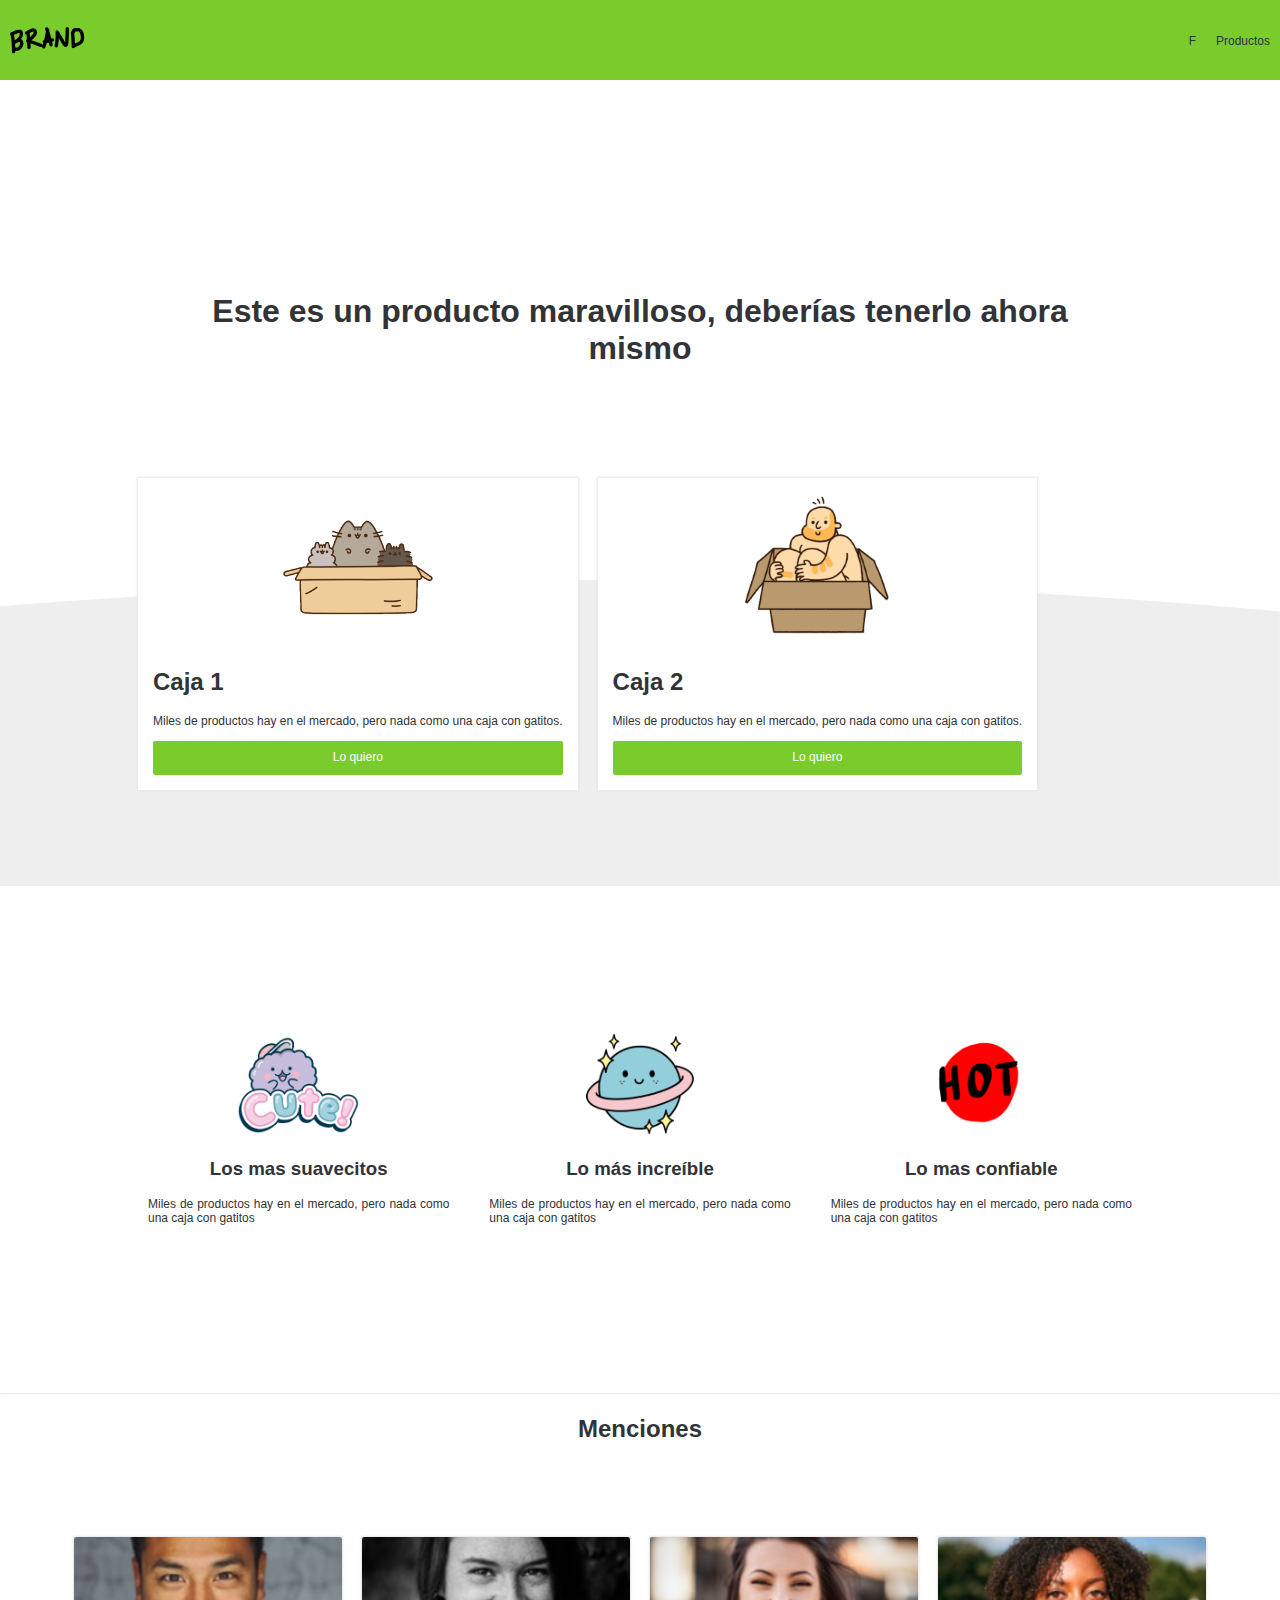
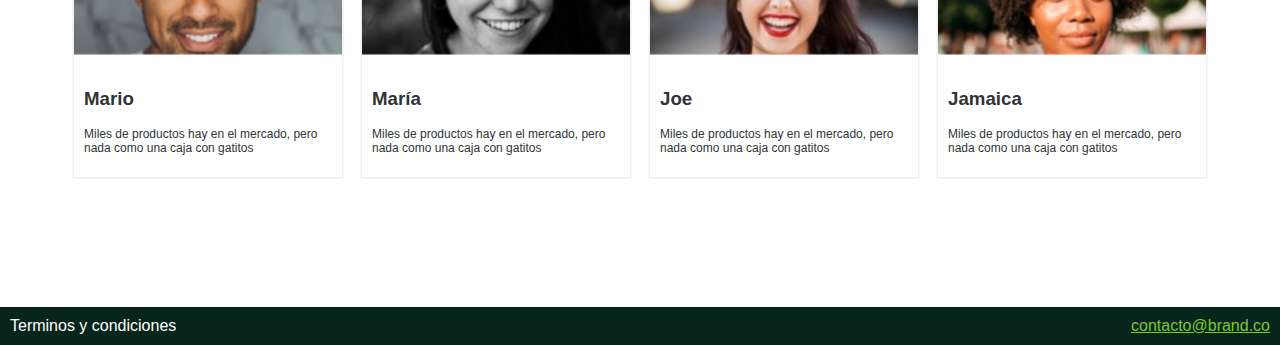
<file: index.html>
<!DOCTYPE html>
<html lang="es">
<head>
  <meta charset="UTF-8">
  <meta name="viewport" content="width=device-width, initial-scale=1.0">
  <meta http-equiv="X-UA-Compatible" content="ie=edge">
  <link rel="stylesheet" href="css/estilos.css">
  <link rel="stylesheet" href="css/normalize.css">
  <link rel="stylesheet" href="css/mobile.css">
  <link rel="stylesheet" href="css/animation.css">
  <title>Brand</title>
</head>
<body>
  <!-- aquí empieza el navbar -->
  <nav class="fadeInDown">
    <img src="imagenes/logo.png" alt="">
    <ul>
      <li>
        <a href="#">F</a></li>
      <li>
        <a href="producto.html">Productos</a></li>
    </ul>
  </nav>
  <!-- aqupi termina el navbar -->

  <!--Aquí comienza sección productos -->
<div class="main_section fadeIn">
  <h1>Este es un producto maravilloso, deberías tenerlo ahora mismo</h1>
</div>
<div class="products fadeInUp">
  <div class="product">
    <div class="content">
        <div class="img_content">
          <img src="imagenes/box2.png" alt="">
        </div>
       <h2>Caja 1</h2>
       <p>
         Miles de productos hay en el mercado, pero nada como una caja con gatitos.
       </p>
       <a href="venta.html">
       <button href="#" class="main_button">
         Lo quiero
       </button>
       </a>
    </div>
  </div>
  <div class="product">
    <div class="content">
        <div class="img_content">
          <img src="imagenes/box1.png" alt="">
        </div>
      <h2>Caja 2</h2>
      <p>
      Miles de productos hay en el mercado, pero nada como una caja con gatitos.
      </p>
      <a href="venta.html">
      <button href="#" class="main_button">
        Lo quiero
      </button>
      </a>
    </div>
  </div>
</div>
<!--Aquí termina sección productos -->

<!--Aquí comienza sección caracteristicas -->

<div class="beneficios">
  <div class="beneficio">
    <div class="content_beneficio">
      <img src="imagenes/b1.png" alt="">
      <h3>Los mas suavecitos</h3>
      <p class="text_beneficio">
        Miles de productos hay en el mercado, pero nada como una caja con gatitos
      </p>
    </div>
  </div>
  <div class="beneficio">
    <div class="content_beneficio">
      <img src="imagenes/b2.png" alt="">
      <h3>Lo más increíble</h3>
      <p class="text_beneficio">
        Miles de productos hay en el mercado, pero nada como una caja con gatitos
      </p>
    </div>
  </div>
  <div class="beneficio">
    <div class="content_beneficio">
      <img src="imagenes/b3.png" alt="">
      <h3>Lo mas confiable</h3>
      <p class="text_beneficio">
        Miles de productos hay en el mercado, pero nada como una caja con gatitos
      </p>
    </div>
  </div>
</div>
<!--Aquí termina sección caracteristicas -->
<hr>
<!--Aquí comienza sección experiencias -->
<h2 class="mention_title">Menciones</h2>
<div class="mentions">
  <div class="mention">
    <div class="content_mention">
      <img src="imagenes/p1.png" alt="">
      <div class="text">
        <h3>Mario</h3>
        <p>Miles de productos hay en el mercado, pero nada como una caja con gatitos</p>
      </div>
    </div>
  </div>
  <div class="mention">
    <div class="content_mention">
      <img src="imagenes/p2.png" alt="">
      <div class="text">
        <h3>María</h3>
        <p>Miles de productos hay en el mercado, pero nada como una caja con gatitos</p>
      </div>
    </div>
  </div>
  <div class="mention">
    <div class="content_mention">
      <img src="imagenes/p3.png" alt="">
      <div class="text">
        <h3>Joe</h3>
        <p>Miles de productos hay en el mercado, pero nada como una caja con gatitos</p>
      </div>
    </div>
  </div>
  <div class="mention">
    <div class="content_mention">
      <img src="imagenes/p4.png" alt="">
      <div class="text">
        <h3>Jamaica</h3>
        <p>Miles de productos hay en el mercado, pero nada como una caja con gatitos</p>
      </div>
    </div>
  </div>
</div>
<!--Aquí termina sección experiencias -->
<br>
<br>
<br>
<!--inicio footer-->
<footer>
   <div class="footer_tyc">Terminos y condiciones</div>
   <div class="footer_mail"><a href="mailto:contacto@brand.co">contacto@brand.co</a></div>
</footer>
<!--final footer-->
</body>
</html>
</file>
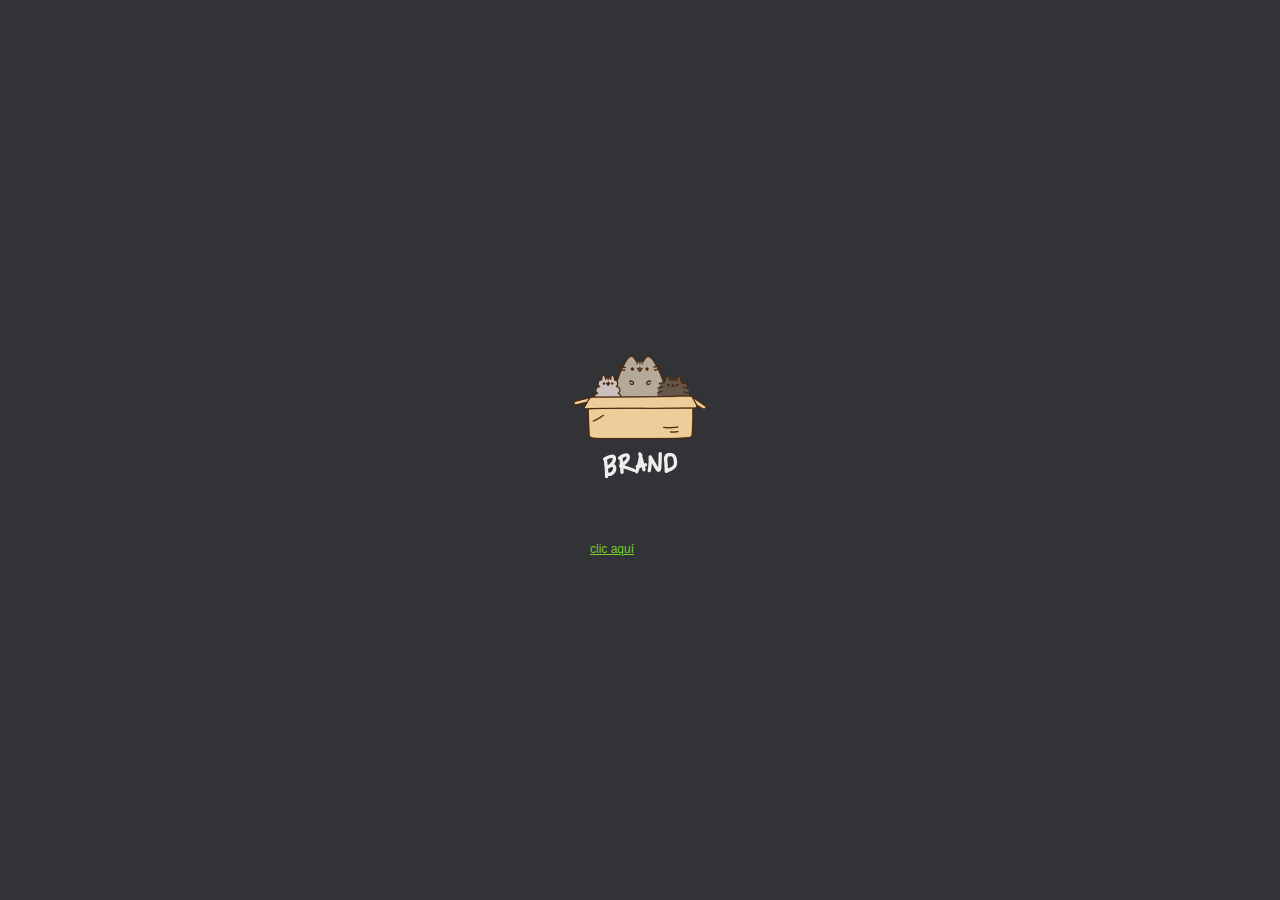
<file: exito.html>
<!DOCTYPE html>
<html lang="es">
<head>
  <meta charset="UTF-8">
  <meta name="viewport" content="width=device-width, initial-scale=1.0">
  <meta http-equiv="X-UA-Compatible" content="ie=edge">
  <link rel="stylesheet" href="css/normalize.css">
  <link rel="stylesheet" href="css/estilos.css">
  <link rel="stylesheet" href="css/animation.css">
  <link rel="stylesheet" href="css/paypal.css">
  <title>Éxito</title>
</head>
<body>

  <div class="content_paypal">
    <img src="imagenes/box_brand.png" alt="">
    <h3>!Yay¡ Tu compra se realizó con éxito</h3>
    <p>Haz <a href="index.html">clic aquí</a> para ir a home</p>
  </div>

</body>
</html>
</file>
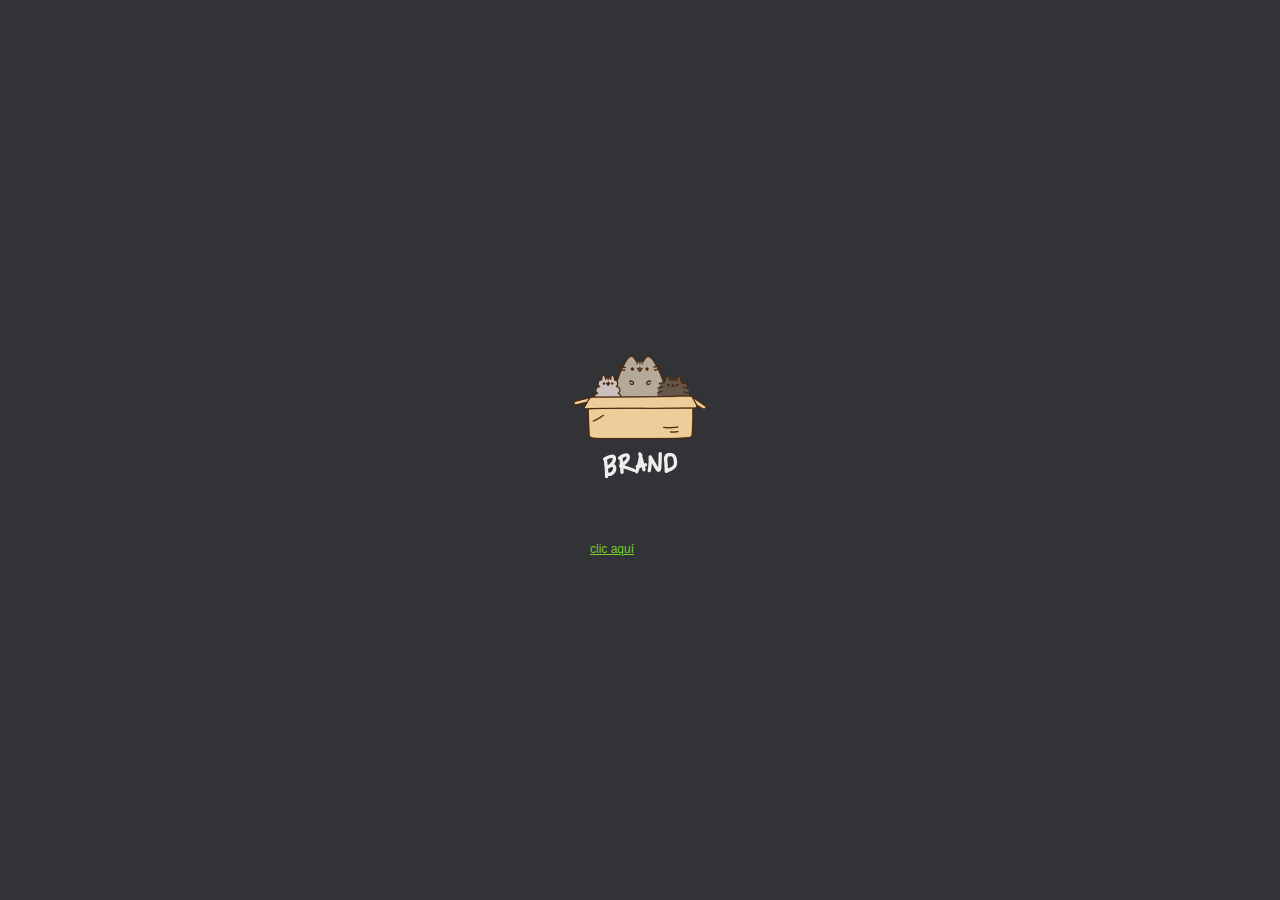
<file: falla.html>
<!DOCTYPE html>
<html lang="es">
<head>
  <meta charset="UTF-8">
  <meta name="viewport" content="width=device-width, initial-scale=1.0">
  <meta http-equiv="X-UA-Compatible" content="ie=edge">
  <link rel="stylesheet" href="css/normalize.css">
  <link rel="stylesheet" href="css/estilos.css">
  <link rel="stylesheet" href="css/animation.css">
  <link rel="stylesheet" href="css/paypal.css">
  <title>Falla</title>
</head>
<body>

  <div class="content_paypal">
    <img src="imagenes/box_brand.png" alt="">
    <h3>!Ouch¡ Tu compra no se ppudo realizar.</h3>
    <p>Haz <a href="index.html">clic aquí</a> para ir a home</p>
  </div>

</body>
</html>
</file>
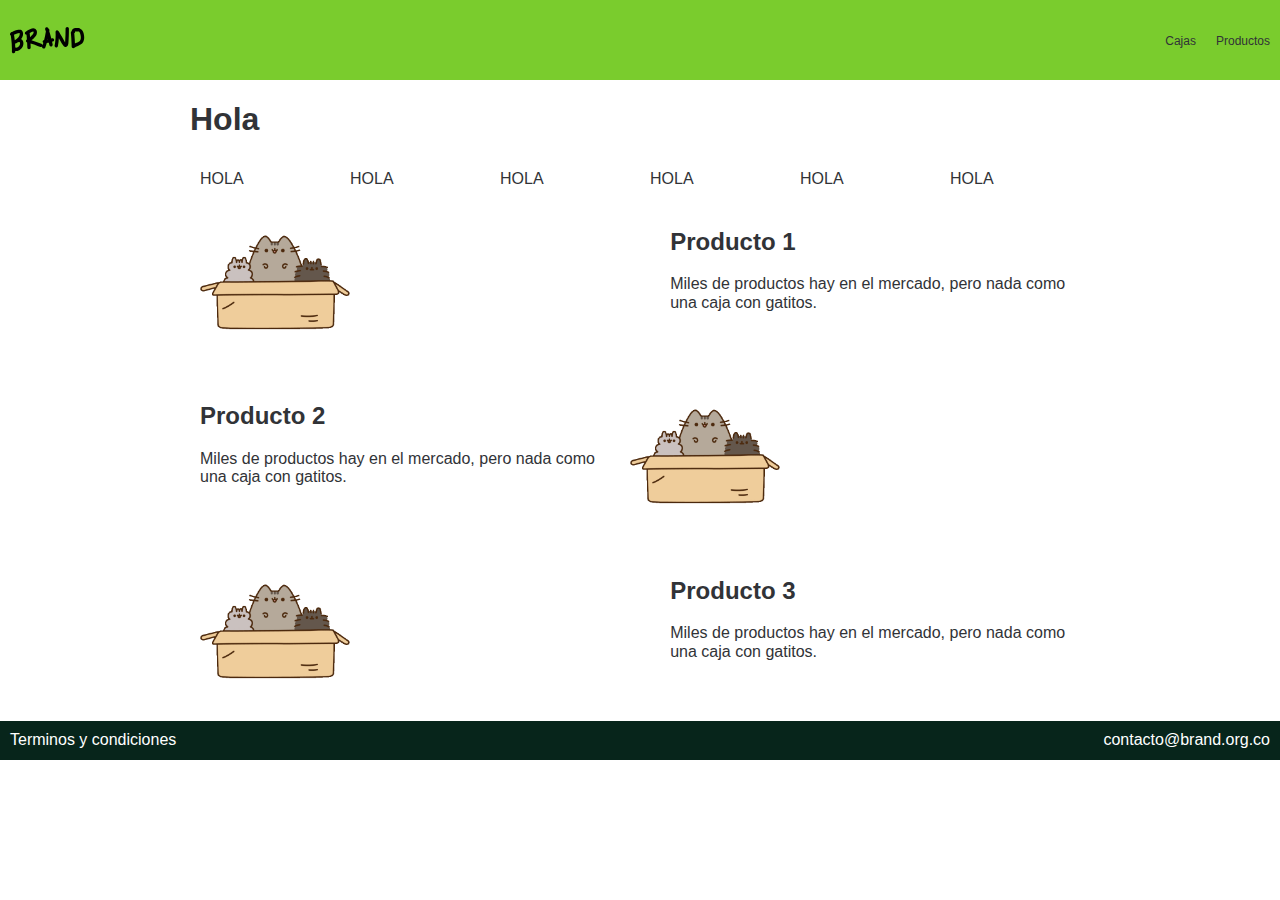
<file: producto.html>
<!DOCTYPE html>
<html lang="es">
<head>
  <meta charset="UTF-8">
  <meta name="viewport" content="width=device-width, initial-scale=1.0">
  <link rel="stylesheet" href="css/grid.css">
  <link rel="stylesheet" href="css/estilos.css">
  <link rel="stylesheet" href="css/normalize.css">
  <link rel="stylesheet" href="css/mobile.css">
  <link rel="stylesheet" href="css/animation.css">
  <title>Productos</title>
</head>
<body>
  <!-- inicio navbar -->
  <nav class="fadeInDown">
    <img src="imagenes/logo.png" alt="">
    <ul>
      <li>
        <a href="#">Cajas</a></li>
      <li>
        <a href="#">Productos</a></li>
    </ul>
  </nav>
  <!-- final navbar -->

  <div class="container">
    <h1>Hola</h1>
    <div class="row">
      <div class="col-2">HOLA</div>
      <div class="col-2">HOLA</div>
      <div class="col-2">HOLA</div>
      <div class="col-2">HOLA</div>
      <div class="col-2">HOLA</div>
      <div class="col-2">HOLA</div>
    </div>
    <div class="row">
      <div class="col-8">
        <img src="imagenes/box2.png" alt="">
      </div>
      <div class="col-4">
        <div class="text_product">
          <h2>Producto 1</h2>
          Miles de productos hay en el mercado, pero nada como una caja con gatitos.
        </div>
      </div>
    </div>
    <div class="row">
      <div class="col-4">
        <div class="text_product">
          <h2>Producto 2</h2>
          Miles de productos hay en el mercado, pero nada como una caja con gatitos.
        </div>
      </div>
      <div class="col-8">
        <img src="imagenes/box2.png" alt="">
      </div>
    </div>
    <div class="row">
      <div class="col-8">
        <img src="imagenes/box2.png" alt="">
      </div>
      <div class="col-4">
        <div class="text_product">
          <h2>Producto 3</h2>
          Miles de productos hay en el mercado, pero nada como una caja con gatitos.
        </div>
      </div>
    </div>
  </div>

  <!--inicio footer-->
  <footer>
    <div class="footer_tyc">Terminos y condiciones</div>
    <div class="footer_mail">contacto@brand.org.co </div>
  </footer>
  <!--final footer-->
</body>
</html>
</file>
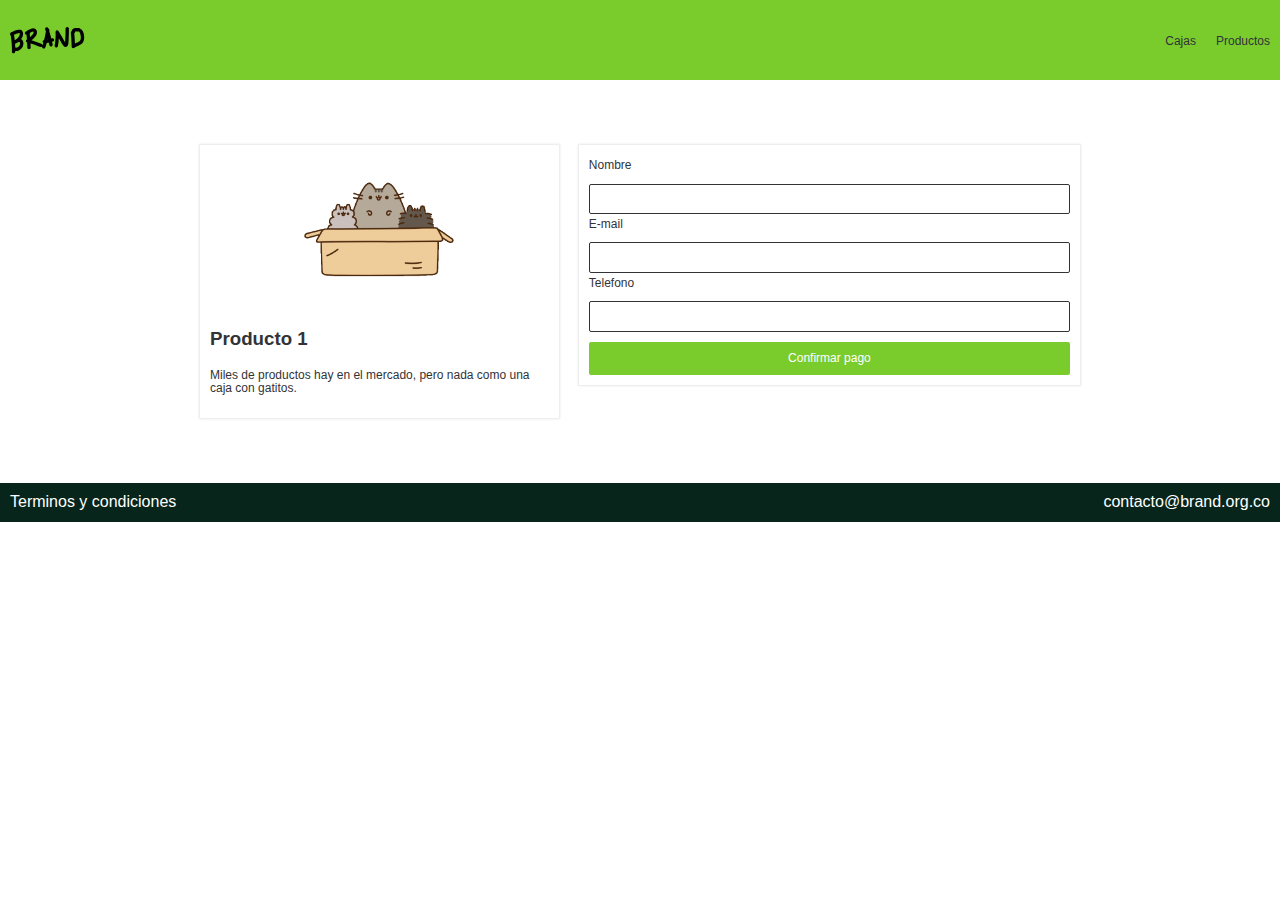
<file: venta.html>
<!DOCTYPE html>
<html lang="es">
<head>
  <meta charset="UTF-8">
  <meta name="viewport" content="width=device-width, initial-scale=1.0">
  <link rel="stylesheet" href="css/grid.css">
  <link rel="stylesheet" href="css/estilos.css">
  <link rel="stylesheet" href="css/normalize.css">
  <link rel="stylesheet" href="css/mobile.css">
  <link rel="stylesheet" href="css/animation.css">
  <title>Ventas</title>
</head>
<body>
  <!-- inicio navbar -->
  <nav class="fadeInDown">
    <img src="imagenes/logo.png" alt="">
    <ul>
      <li>
        <a href="#">Cajas</a></li>
      <li>
        <a href="#">Productos</a></li>
    </ul>
  </nav>
  <!-- final navbar -->

  <!-- inicio formilario venta -->
  <br>
  <br>
  <br>
    <div class="container">

       <div class="row">
          <div class="col-4">
            <div class="modulo_pago">
              <div class="modulo_pago_imagenes">
                <img src="imagenes/box2.png" alt="">
              </div>
              <h3>
                Producto 1
              </h3>
              <p>
                Miles de productos hay en el mercado, pero nada como una caja con gatitos.
              </p>
            </div>
          </div>
          <div class="col-8">
            <div class="modulo_pago">
              <form action="https://www.paypal.com/cgi-bin/webscr?cmd=_s-xclick&hosted_button_id=AWMV6VYBZ8ZGQ" method="post">
                <label for="name">Nombre</label>
                <br>
                <input type="text" placeholder="" name="name" class="data">
                <br>
                <label for="email">E-mail</label>
                <br>
                <input type="text" placeholder="" name="email" class="data">
                <br>
                <label for="phone">Telefono</label>
                <br>
                <input type="text" placeholder="" name="phone" class="data">
                <br>
                <input type="submit" class="main_button" name="submit" value="Confirmar pago">
              </form>
            </div>
          </div>
       </div>

    </div>
    <br>
    <br>
    <br>
  <!-- final formilario venta -->

  <!--inicio footer-->
  <footer>
    <div class="footer_tyc">Terminos y condiciones</div>
    <div class="footer_mail">contacto@brand.org.co </div>
  </footer>
  <!--final footer-->
</body>
</html>
</file>
<file: css/estilos.css>
/*
#  ·················
#  ··_______________
#  ·/·___/·___/·___/
#  /·/__(__··|__··)·
#  \___/____/____/··
#  ·················
*/
@import url('https://fonts.googleapis.com/css2?family=Open+Sans:wght@300;700&display=swap');
/*------------variables*/
:root{
  /*------ Colores */
  --green-color: #7ACC2D;
  --black-color: #313337;
  --white-color: white;
  /*------ Tipografía */
  --normal:12px;
  /*------ Espaciado */
  --space:10px;
  --space-2:20px;
  /*------ box */
  --box:0px 0 2px 1px #e6e5e9;
}

/*------------variables*/
html body{
  margin:0;
  padding: 0;
  font-family: helvetica;
  color: var(--black-color);
}

p, label{
  font-size: var(--normal);
}


nav{
  display: flex;
  justify-content: space-between;
  align-items: center;
  width: 100%;
  padding: var(--space);
  min-height: 60px;
  background-color: var(--green-color);
}

nav a{
  text-decoration: none;
  color: var(--black-color);
  font-size: var(--normal);
}

nav a:hover{
  color: var(--white-color);
}

nav ul {
  display: flex;
}

nav ul li{
  padding-right: 20px;
  list-style: none;
}

hr{
  opacity: .2;
}


/*----------------------- main section */

.main_section{
  text-align: center;
  padding: 15%;
}

.products{
  background-image: url("../imagenes/curve.png");
  max-height: 50px;
  background-size: cover;
  background-position: center top;
  padding: 10%;
  display: flex;
}

.product{
  padding: var(--space);
  margin-top: -240px;
}

.product .content{
  background-color: white;
  padding: 15px;
  box-shadow: var(--box);
}

.img_content{
  text-align: center;
}

.main_button{
  background-color: #7ACC2D;
  width: 100%;
  padding: var(--space);
  font-size: var(--normal);
  color: white;
  border: 0;
  cursor: pointer;
  border-radius: 2px;
}

.main_button:hover{
  background-color: #5e9e22;
}

/*----------------------- caracteristicas */

.beneficios{
  padding: 10%;
  display: flex;
}

.beneficio{
  text-align: center;
  padding: 20px;
}

.beneficio img{
  max-height: 100px
}

.text_beneficio{
  text-align: justify;
}

/*----------------------- experiencias */

.mentions{
  display: flex;
  padding: 5%;
}
.mention img{
  width: 100%;
}
h2.mention_title{
  text-align: center;
}
.mention{
  padding: var(--space);
}
.content_mention{
  box-shadow: 0px 0 2px 1px #e6e5e9;
}
.mention .text{
  padding: var(--space);
}
/*-----------------inicio venta*/

.modulo_pago{
  background-color: var(--white-color);
  box-shadow: var(--box);
  padding: var(--space);
}

.modulo_pago_imagenes{
  max-width: 150px;
  text-align: center;
  width: 100%;
  margin: auto;
}

.data{
  margin-top: var(--space);
  width: 100%;
  padding: 5px;
  border-radius: 2px;
  border: 1px solid var(--black-color);
  box-sizing: border-box;
}

.modulo_pago .main_button{
  margin-top: 10px;
}

/*-----------------inicio footer*/

footer{
  display: flex;
  background-color: #07251B;
  padding: var(--space);
  color: white;
  justify-content: space-between;
  align-items: center;
}

.footer_mail a{
  color: var(--green-color);
}
</file>
<file: css/mobile.css>
@media (max-width: 600px) {
  .products{
    display: inherit;
    height: auto;
    max-height: 100%;
  }

  .product{
    margin-top: auto;
  }

  .main_section{
    padding: 4%
  }

  .beneficios, .mentions{
    display: inherit;
  }
}
</file>
<file: css/animation.css>
.fadeIn{
  -webkit-animation-duration: 4s;
  animation-duration: 4s;
  -webkit-animation-fill-mode: both;
  animation-fill-mode: both;
  -webkit-animation-name: fadeIn;
  animation-name: fadeIn;
}

@keyframes fadeIn {
  from{
    opacity: 0;
  }
  to{
    opacity: 1;
  }
}

.fadeInDown{
  -webkit-animation-duration: 1s;
  animation-duration: 1s;
  -webkit-animation-fill-mode: both;
  animation-fill-mode: both;
  -webkit-animation-name: fadeInDown;
  animation-name: fadeInDown;
}

@keyframes fadeInDown {
  from{
    opacity: 0;
    -webkit-transform: translate3d(0,-100%,0);
    transform: translate3d(0,-100%,0);
  }
  to{
    opacity: 1;
    -webkit-transform: translate3d(0,0,0);
    transform: translate3d(0,0,0);
  }
}

.fadeInUp{
  -webkit-animation-duration: 1s;
  animation-duration: 1s;
  -webkit-animation-fill-mode: both;
  animation-fill-mode: both;
  -webkit-animation-name: fadeInUp;
  animation-name: fadeInUp;
}

@keyframes fadeInUp {
  from{
    opacity: 0;
    -webkit-transform: translate3d(0,100%,0);
    transform: translate3d(0,100%,0);
  }
  to{
    opacity: 1;
    -webkit-transform: translate3d(0,0,0);
    transform: translate3d(0,0,0);
  }
}
</file>
<file: css/paypal.css>
body{
  background-color: var(--black-color);
  text-align: center;
  color: var(--white-color);
  display: flex;
  justify-content: center;
  align-items: center;
  height: 100vh;
}

.content_paypal a{
  color: var(--green-color);

}
</file>
<file: css/grid.css>
.container{
  max-width: 900px;
  margin: auto;
}

.row{
  display: flex;
}

.col-1{
  width: 8.3333333333%;
}

.col-2{
  width: 16.6666666666%;
}

.col-3{
  width: 24.999999999%;
}

.col-4{
  width: 33.333333332;
}

.col-5{
  width: 41.666666665%;
}

.col-6{
  width: 49.999999998%;
}

.col-7{
  width: 58.333333331%;
}

.col-8{
  width: 66.666666664%;
}

.col-9{
  width: 74.999999997%;
}

.col-10{
  width: 83.33333333%;
}

.col-11{
  width: 91.666666663%;
}

.col-12{
  width: 100%;
}

.col-1,.col-2,.col-3,.col-4,.col-5,.col-6,.col-7,.col-8,.col-9,.col-10,.col-11,.col-12{
  padding: 10px;
}

@media (max-width: 900px) {
  .row{
    display: inherit;
  }
  .col-1,.col-2,.col-3,.col-4,.col-5,.col-6,.col-7,.col-8,.col-9,.col-10,.col-11,.col-12{
    width: 100%;
}
</file>
